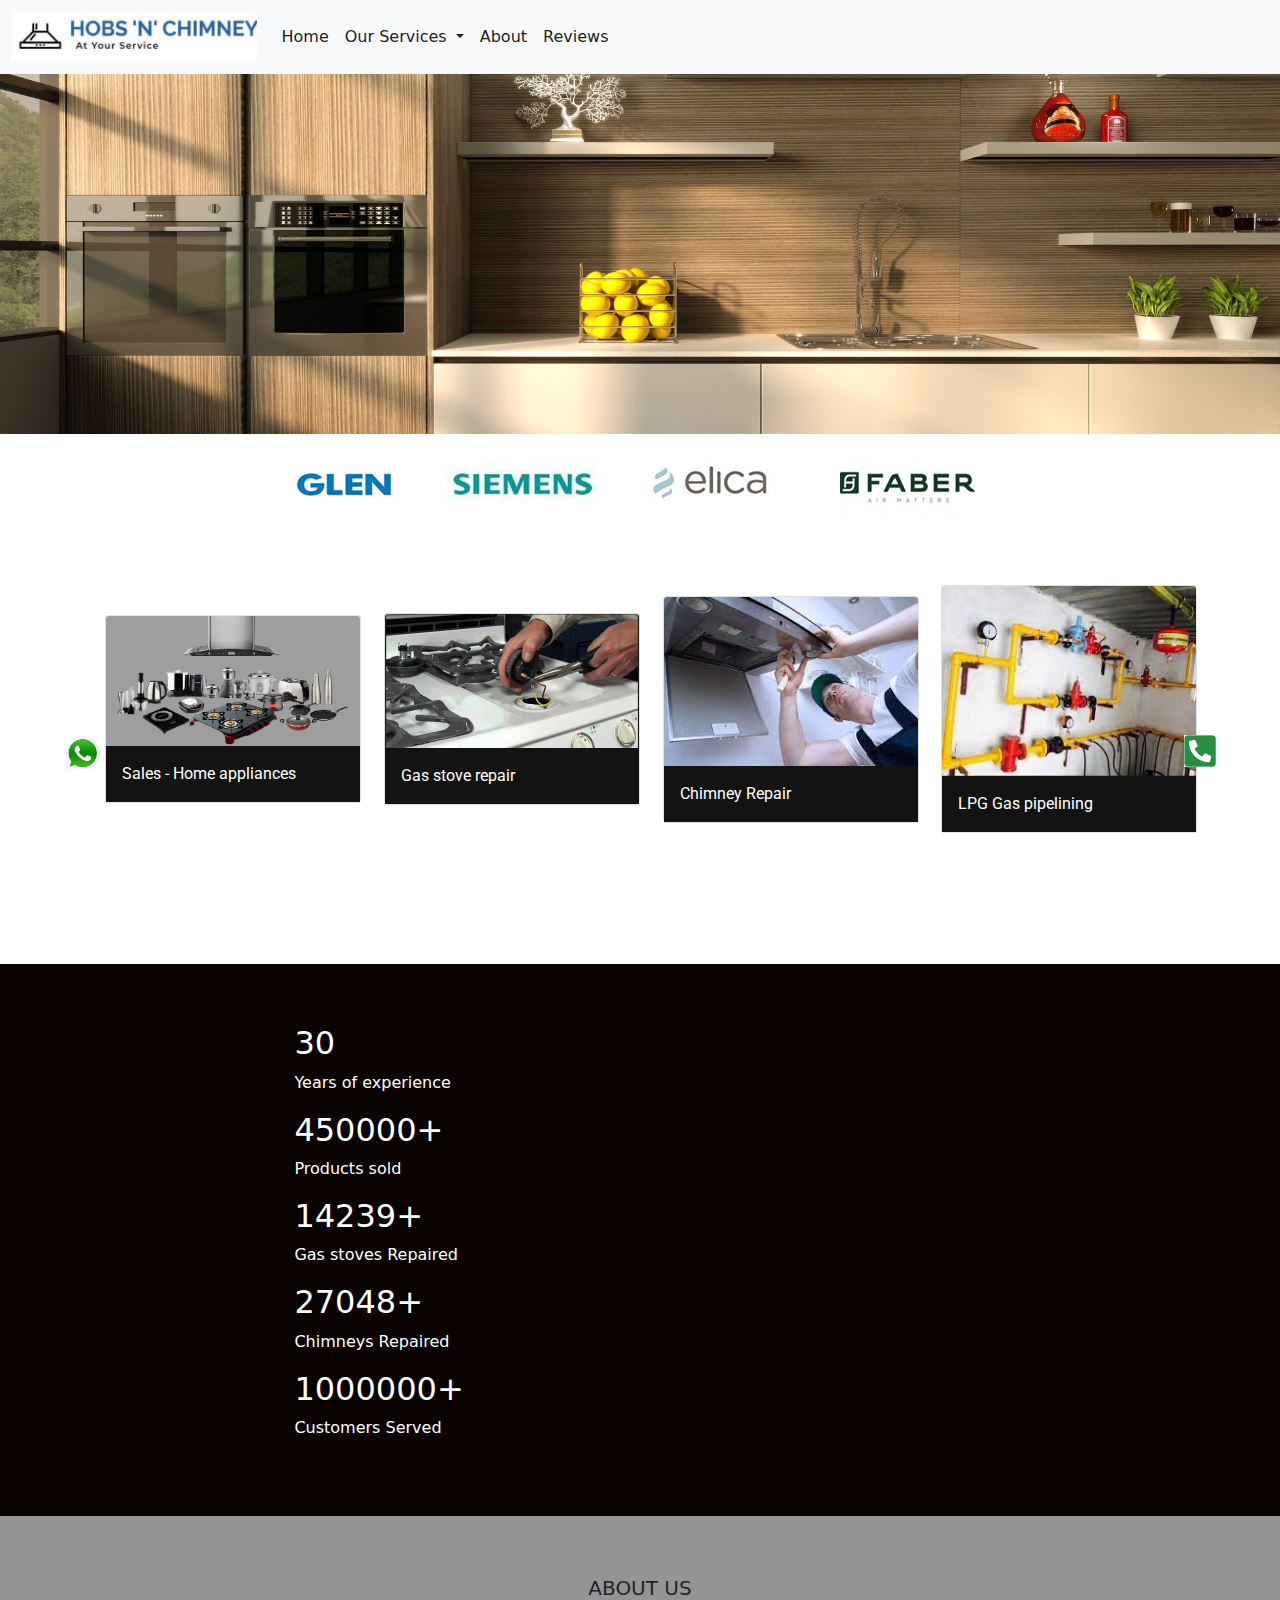
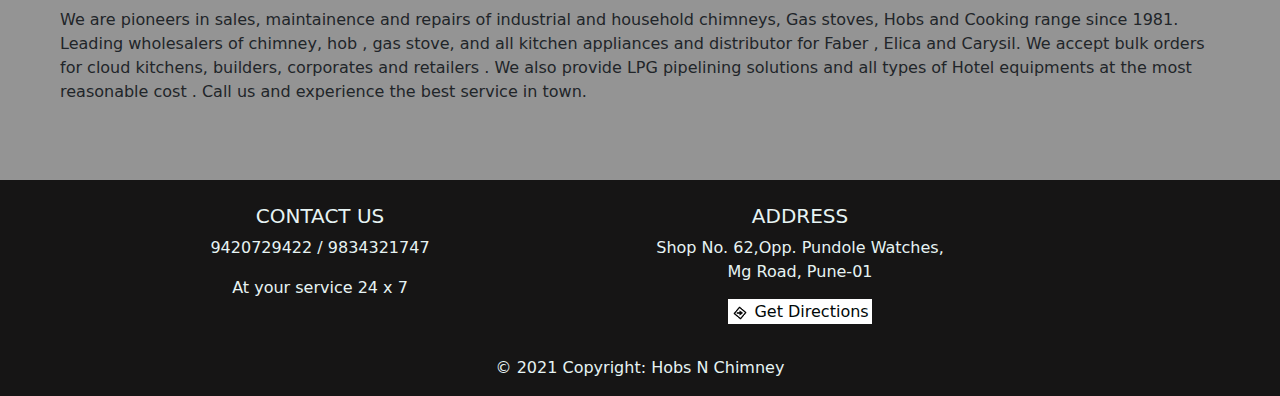
<file: index.html>
<!doctype html>
<html lang="en">

<head>
<title>Hobs N Chimney
</title>
    <!-- Required meta tags -->
    <meta charset="utf-8">
    <meta name="viewport" content="width=device-width, initial-scale=1">
    <link rel="preconnect" href="https://fonts.googleapis.com">
    <link rel="preconnect" href="https://fonts.gstatic.com" crossorigin>
    <link
        href="https://fonts.googleapis.com/css2?family=Merriweather:wght@700&family=Montserrat&family=Roboto&display=swap"
        rel="stylesheet">
    <!-- Bootstrap CSS -->
    <link rel="stylesheet" href='static\style.css?ver=2.2'>
    <link href="https://cdn.jsdelivr.net/npm/bootstrap@5.1.3/dist/css/bootstrap.min.css" rel="stylesheet"
        integrity="sha384-1BmE4kWBq78iYhFldvKuhfTAU6auU8tT94WrHftjDbrCEXSU1oBoqyl2QvZ6jIW3" crossorigin="anonymous">
    <link href="https://cdn.jsdelivr.net/npm/bootstrap@5.1.3/dist/css/bootstrap.min.css" rel="stylesheet"
        integrity="sha384-1BmE4kWBq78iYhFldvKuhfTAU6auU8tT94WrHftjDbrCEXSU1oBoqyl2QvZ6jIW3" crossorigin="anonymous">
    <link href="static\bootstrap.min.css" rel="stylesheet"
        integrity="sha384-wEmeIV1mKuiNpC+IOBjI7aAzPcEZeedi5yW5f2yOq55WWLwNGmvvx4Um1vskeMj0" crossorigin="anonymous">
    <link rel="shortcut icon" href="static\favicon-32x32.png" type="image/x-icon">
    <title>Hobs N Chimney</title>
    <!-- Global site tag (gtag.js) - Google Analytics -->
    <script async src="https://www.googletagmanager.com/gtag/js?id=UA-216951225-1">
    </script>
    <script>
        window.dataLayer = window.dataLayer || [];
        function gtag() { dataLayer.push(arguments); }
        gtag('js', new Date());

        gtag('config', 'UA-216951225-1');
    </script>
</head>

<body>
    <nav class=" navbar-expand-lg navbar-light bg-light navbar ">
        <div class="container-fluid">
            <a class="navbar-brand " href="index.html"> <img src="static\logo.jpeg" height="48px" alt=""></a>
            <button class="navbar-toggler" type="button" data-bs-toggle="collapse"
                data-bs-target="#navbarSupportedContent" aria-controls="navbarSupportedContent" aria-expanded="false"
                aria-label="Toggle navigation">
                <span class="navbar-toggler-icon"></span>
            </button>
            <div class="collapse navbar-collapse" id="navbarSupportedContent">
                <ul class="navbar-nav me-auto mb-2 mb-lg-0">
                    <li class="nav-item">
                        <a class="nav-link active" aria-current="page" href="index.html">Home</a>
                    </li>

                    <li class="nav-item dropdown">
                        <a class="nav-link dropdown-toggle text-dark" href="#" id="navbarDropdown" role="button"
                            data-bs-toggle="dropdown" aria-expanded="false">
                            Our Services
                        </a>
                        <ul class="dropdown-menu" aria-labelledby="navbarDropdown">
                            <li><a class="dropdown-item" href="chimneyrepair.html">Chimney</a></li>
                            <li><a class="dropdown-item" href="gasstoverepair.html">Gas Stove</a></li>
                           
                            <li><a class="dropdown-item" href="pipe.html">Gas Pipelining</a></li>
                            <li>
                                <hr class="dropdown-divider">
                            </li>
                            <li><a class="dropdown-item" href="sales.html">Home appliances</a></li>
                        </ul>
                    </li>
                    <li class="nav-item active">
                        <a class="nav-link active" id="abt" href="#aboutt">About</a>
                    </li>

                    <li class="nav-item active">
                        <a class="nav-link active" id="abt" href="#aboutt">Reviews</a>
                    </li>



                </ul>


            </div>
        </div>
    </nav>


    <div class="img">

    </div>
    <div class="branding">

        <div>
        <img src="static\image_2022-01-14_14-54-17.png" alt=""></div>
    </div>



    <div class="container">

        <div class="card" style="width: 16rem;">
            <a href="sales.html" class="aa">
                <img src="static\appliances.jpg" class="card-img-top" alt="...">
                <div class="card-body cardd">
                    <p class="card-text justify-content-centre fon "> Sales - Home appliances</p>
                </div>
            </a>
        </div>


        <div class="card" style="width: 16rem;">
            <a href="gasstoverepair.html" class="aa">
                <img src="static\stove.png" class="card-img-top" alt="...">
                <div class="card-body cardd">
                    <p class="card-text justify-content-centre fon">Gas stove repair</p>
                </div>
            </a>
        </div>


        <div class="card" style="width: 16rem;">
            <a href="chimneyrepair.html" class="aa">
            <img src="static\chirep.jpeg" class="card-img-top" alt="...">
            <div class="card-body cardd">
                <p class="card-text fon">Chimney Repair</p>
            </div>
            </a>
        </div>


        <div class="card " style="width: 16rem;">
            <a href="pipe.html" class="aa">
                <img src="static\pipe.jpeg" class="card-img-top" alt="...">
                <div class="card-body cardd">
                    <p class="card-text fon">LPG Gas pipelining</p>
                </div>
            </a>
        </div>

    </div>
    <div class="fixed-bottom sticky">
        <div>
            <a href="https://wa.me/%2B919420729422"><img width="37" height="37" src="static/whatsapp.png" alt=""></a>
        </div>
        <div> <a href="tel:9420729422"><img width="32" height="32" src="static/dial.png" alt=""></a>
        </div>
    </div>

    <!-- Optional JavaScript; choose one of the two! -->
    <!-- Footer -->

    <!-- Footer -->
    <!-- Option 1: Bootstrap Bundle with Popper -->
    <script src="https://cdn.jsdelivr.net/npm/bootstrap@5.1.3/dist/js/bootstrap.bundle.min.js"
        integrity="sha384-ka7Sk0Gln4gmtz2MlQnikT1wXgYsOg+OMhuP+IlRH9sENBO0LRn5q+8nbTov4+1p"
        crossorigin="anonymous"></script>

    <!-- Option 2: Separate Popper and Bootstrap JS -->
    <!--
    <script src="https://cdn.jsdelivr.net/npm/@popperjs/core@2.10.2/dist/umd/popper.min.js" integrity="sha384-7+zCNj/IqJ95wo16oMtfsKbZ9ccEh21eOz1HGyDuCQ6wgnyJNSYdrPa03rtR1zdB" crossorigin="anonymous"></script>
    <script src="https://cdn.jsdelivr.net/npm/bootstrap@5.1.3/dist/js/bootstrap.min.js" integrity="sha384-QJHtvGhmr9XOIpI6YVutG+2QOK9T+ZnN4kzFN1RtK3zEFEIsxhlmWl5/YESvpZ13" crossorigin="anonymous"></script>
    -->
    <div class="experience">
        <h2>30</h2>
        <p>Years of experience</p>
        <h2>450000+</h2>
        <p>Products sold</p>
        <h2>14239+</h2>
        <p>Gas stoves Repaired</p>
        <h2>27048+</h2>
        <p>Chimneys Repaired</p>
        <h2>1000000+</h2>
        <p>Customers Served</p>

    </div>
    <div class="about" id="aboutt">
        <h5 class="text-uppercase text-center">About us</h5>
        <p>We are pioneers in sales, maintainence and repairs of industrial and household chimneys, Gas stoves, Hobs and
            Cooking range since 1981. Leading wholesalers of chimney, hob , gas stove, and all kitchen appliances and
            distributor for Faber , Elica and Carysil. We accept bulk orders for cloud kitchens, builders, corporates
            and retailers . We also provide LPG pipelining solutions and all types of Hotel equipments at the
            most reasonable cost . Call us and experience the best service in town.</p>
    </div>

    <footer class="page-footer font-small pt-4">

        <!-- Footer Links -->
        <div class="container-fluid text-center text-md-left">

            <!-- Grid row -->
            <div class="row ">

                <!-- Grid column -->
                <div class="col-md-6 mt-md-0 mt-3">

                    <!-- Content -->
                    <h5 class="text-uppercase light">Contact us</h5>
                    <p>9420729422 / 9834321747</p>
                    <p>At your service 24 x 7</p>

                </div>
                <!-- Grid column -->



                <!-- Grid column -->
                <div class="col-md-3 mb-md-0 mb-3">

                    <!-- Links -->
                    <h5 class="text-uppercase">Address</h5>
                    <p>Shop No. 62,Opp. Pundole Watches, Mg Road, Pune-01</p>
                    <ul class="list-unstyled">
                        <li>
                            <a href="https://www.google.com/maps/dir//CredoNX,+MG+Road,+Camp,+Pune,+Maharashtra/data=!4m6!4m5!1m1!4e2!1m2!1m1!1s0x3bc2c048ea663a97:0xab9d82b2119c4630?sa=X&ved=2ahUKEwjDpqn2oaX1AhVTgdgFHYoADhUQ9Rd6BAgNEAQ"
                                class="direction"><img width="18" height="18" src="static\images.png" alt=""> Get
                                Directions</a>
                        </li>


                </div>
                <!-- Grid column -->

                <!-- Grid column -->

                <!-- Grid column -->

            </div>
            <!-- Grid row -->

        </div>
        <!-- Footer Links -->

        <!-- Copyright -->
        <div class="footer-copyright text-center py-3">© 2021 Copyright: Hobs N Chimney

        </div>
        <!-- Copyright -->

    </footer>
</body>

</html>
</file>
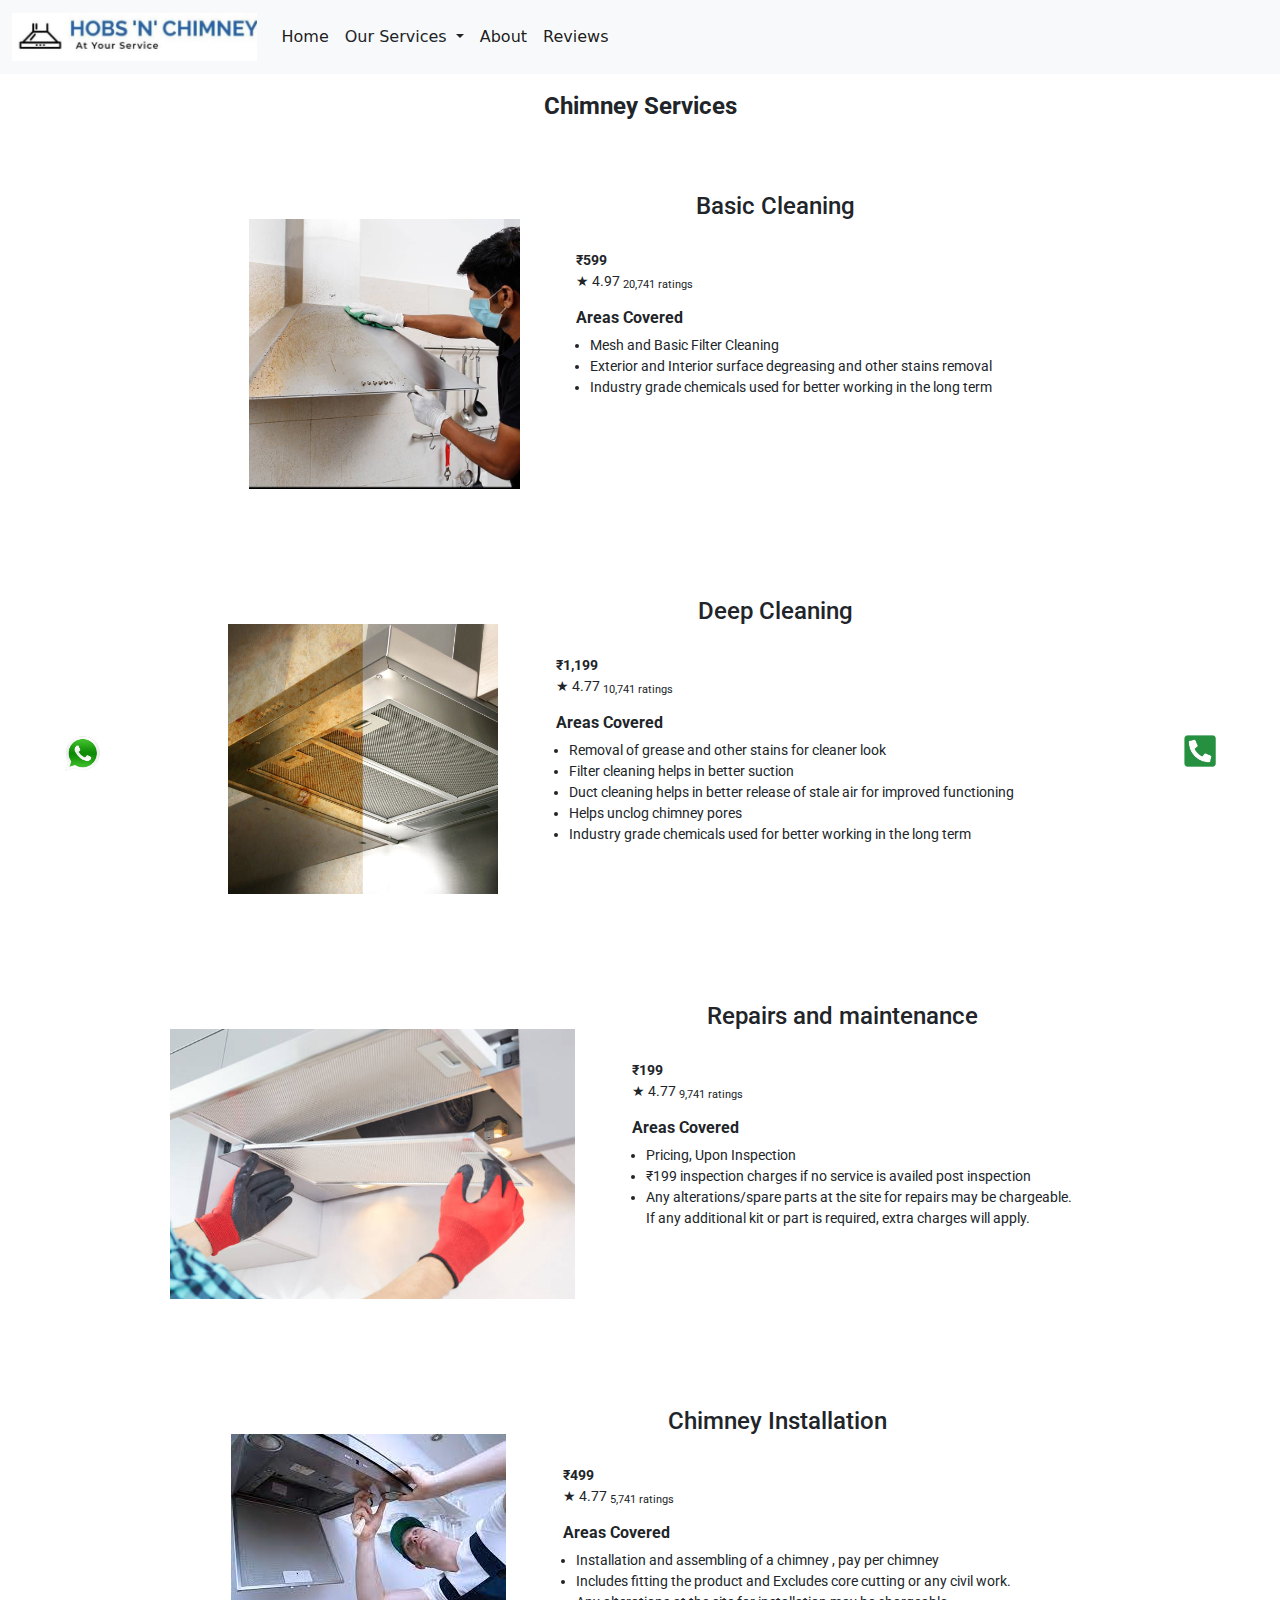
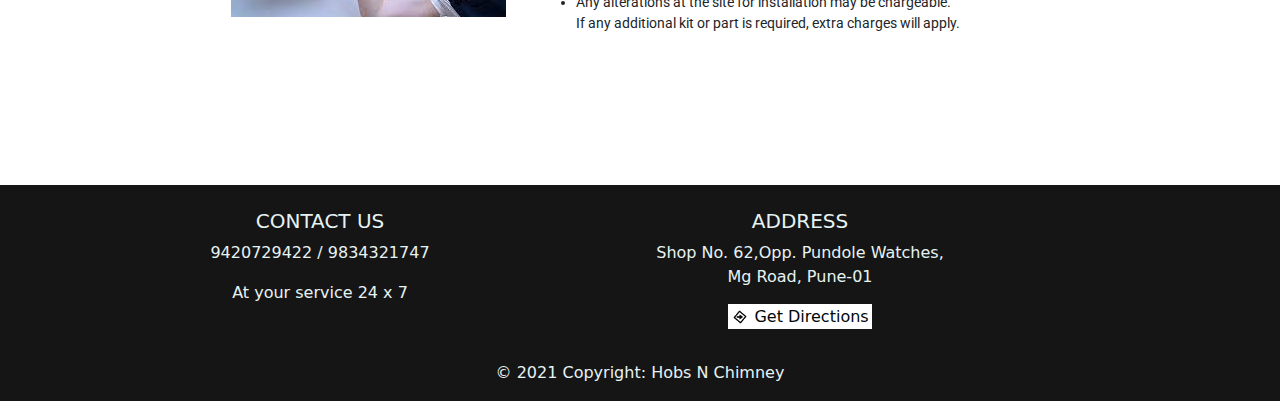
<file: chimneyrepair.html>
<!doctype html>
<html lang="en">

<head>

    <!-- Required meta tags -->
    <meta charset="utf-8">
    <meta name="viewport" content="width=device-width, initial-scale=1">
    <link rel="preconnect" href="https://fonts.googleapis.com">
    <link rel="preconnect" href="https://fonts.gstatic.com" crossorigin>
    <link
        href="https://fonts.googleapis.com/css2?family=Merriweather:wght@700&family=Montserrat&family=Roboto&display=swap"
        rel="stylesheet">
    <!-- Bootstrap CSS -->
    <link rel="stylesheet" href='static\style.css?ver=2.2'>
    <link href="https://cdn.jsdelivr.net/npm/bootstrap@5.1.3/dist/css/bootstrap.min.css" rel="stylesheet"
        integrity="sha384-1BmE4kWBq78iYhFldvKuhfTAU6auU8tT94WrHftjDbrCEXSU1oBoqyl2QvZ6jIW3" crossorigin="anonymous">
    <link href="https://cdn.jsdelivr.net/npm/bootstrap@5.1.3/dist/css/bootstrap.min.css" rel="stylesheet"
        integrity="sha384-1BmE4kWBq78iYhFldvKuhfTAU6auU8tT94WrHftjDbrCEXSU1oBoqyl2QvZ6jIW3" crossorigin="anonymous">
    <link href="static\bootstrap.min.css" rel="stylesheet"
        integrity="sha384-wEmeIV1mKuiNpC+IOBjI7aAzPcEZeedi5yW5f2yOq55WWLwNGmvvx4Um1vskeMj0" crossorigin="anonymous">
    <link rel="shortcut icon" href="static\favicon-32x32.png" type="image/x-icon">
    <title>Hobs N Chimney</title>
    <!-- Global site tag (gtag.js) - Google Analytics -->
    <script async src="https://www.googletagmanager.com/gtag/js?id=UA-216951225-1">
    </script>
    <script>
        window.dataLayer = window.dataLayer || [];
        function gtag() { dataLayer.push(arguments); }
        gtag('js', new Date());

        gtag('config', 'UA-216951225-1');
    </script>
</head>

<body>
    <nav class=" navbar-expand-lg navbar-light bg-light navbar ">
        <div class="container-fluid">
            <a class="navbar-brand " href="index.html"> <img src="static\logo.jpeg" height="48px" alt=""></a>
            <button class="navbar-toggler" type="button" data-bs-toggle="collapse"
                data-bs-target="#navbarSupportedContent" aria-controls="navbarSupportedContent" aria-expanded="false"
                aria-label="Toggle navigation">
                <span class="navbar-toggler-icon"></span>
            </button>
            <div class="collapse navbar-collapse" id="navbarSupportedContent">
                <ul class="navbar-nav me-auto mb-2 mb-lg-0">
                    <li class="nav-item">
                        <a class="nav-link active" aria-current="page" href="index.html">Home</a>
                    </li>

                    <li class="nav-item dropdown">
                        <a class="nav-link dropdown-toggle text-dark" href="#" id="navbarDropdown" role="button"
                            data-bs-toggle="dropdown" aria-expanded="false">
                            Our Services
                        </a>
                        <ul class="dropdown-menu" aria-labelledby="navbarDropdown">
                            <li><a class="dropdown-item" href="chimneyrepair.html">Chimney</a></li>
                            <li><a class="dropdown-item" href="gasstoverepair.html">Gas Stove</a></li>
                           
                            <li><a class="dropdown-item" href="pipe.html">Gas Pipelining</a></li>
                            <li>
                                <hr class="dropdown-divider">
                            </li>
                            <li><a class="dropdown-item" href="sales.html">Home appliances</a></li>
                        </ul>
                    </li>
                    <li class="nav-item active">
                        <a class="nav-link active" id="abt" href="#aboutt">About</a>
                    </li>

                    <li class="nav-item active">
                        <a class="nav-link active" id="abt" href="#aboutt">Reviews</a>
                    </li>



                </ul>


            </div>
        </div>
    </nav>
    <h4 class="text-center titles"> <b> Chimney Services</b></h4>
    <div class="bigbox">

        <div class="box">
            <div class="iimg">
                <img src="static\basic cleaning.jpeg" alt="">
            </div>
            <div class="textt">
                
                <h4 class="text-center ">Basic Cleaning</h4>
                <br>
                <span style="padding-left: 4%;"><b>₹599</b> </span>
                <p style="padding-left: 4%;">&#9733; 4.97 <sub>20,741 ratings</sub></p>

                

                <h6 style="padding-left: 4%;"><b> Areas Covered</b></h6>
                <ul>
                    <li>Mesh and Basic Filter Cleaning</li>
                    <li>Exterior and Interior surface degreasing and other stains removal</li>

                    <li>Industry grade chemicals used for better working in the long term</li>
                </ul>


            </div>

        </div>
        <div class="box">
            <div class="iimg">
                <img src="static/deepcleaning.jpeg" alt="">
            </div>
            <div class="textt">
                <h4 class="text-center ">Deep Cleaning</h4>
            <br>
                <span style="padding-left: 4%;"><b>₹1,199</b> </span>
                <p style="padding-left: 4%;">&#9733; 4.77 <sub>10,741 ratings</sub></p>
                <h6 style="padding-left: 4%;"><b> Areas Covered</b></h6>
                <ul>
                    <li>Removal of grease and other stains for cleaner look</li>
                    <li>Filter cleaning helps in better suction</li>
                    <li>Duct cleaning helps in better release of stale air for improved functioning</li>
                    <li>Helps unclog chimney pores</li>
                    <li>Industry grade chemicals used for better working in the long term</li>
                </ul>


            </div>

        </div>
        <div class="box">
            <div class="iimg">
                <img src="static/repair.jpg" alt="">
            </div>
            <div class="textt">
                <h4 class="text-center ">Repairs and maintenance</h4>
                
                <br>
                <span style="padding-left: 4%;"><b>₹199</b> </span>
                <p style="padding-left: 4%;">&#9733; 4.77 <sub>9,741 ratings</sub></p>
                <h6 style="padding-left: 4%;"><b> Areas Covered</b></h6>
                <ul>
                    <li>Pricing, Upon Inspection</li>
                    <li>₹199 inspection charges if no service is availed post inspection</li>
                    <li>Any alterations/spare parts at the site for repairs may be chargeable. <br> If any additional kit or part is
                        required, extra charges will apply.</li>
                </ul>


            </div>

        </div>
        <div class="box">
            <div class="iimg">
                <img src="static/chirep.jpeg" alt="">
            </div>
            <div class="textt">
                <h4 class="text-center ">Chimney Installation</h4>
                
                <br>
                <span style="padding-left: 4%;"><b>₹499</b> </span>
                <p style="padding-left: 4%;">&#9733; 4.77 <sub>5,741 ratings</sub></p>
                <h6 style="padding-left: 4%;"><b> Areas Covered</b></h6>
                <ul>
                    <li>Installation and assembling of a chimney , pay per chimney</li>
                    <li>Includes fitting the product and Excludes core cutting or any civil work. </li>
                    <li>Any alterations at the site for installation may be chargeable. <br> If any additional kit or part is
                        required, extra charges will apply.</li>
                </ul>


            </div>

        </div>

    </div>






    <div class="fixed-bottom sticky">
        <div>
            <a href="https://wa.me/%2B919420729422"><img width="37" height="37" src="static/whatsapp.png" alt=""></a>
        </div>
        <div> <a href="tel:9420729422"><img width="32" height="32" src="static/dial.png" alt=""></a>
        </div>
    </div>

    <!-- Optional JavaScript; choose one of the two! -->
    <!-- Footer -->

    <!-- Footer -->
    <!-- Option 1: Bootstrap Bundle with Popper -->
    <script src="https://cdn.jsdelivr.net/npm/bootstrap@5.1.3/dist/js/bootstrap.bundle.min.js"
        integrity="sha384-ka7Sk0Gln4gmtz2MlQnikT1wXgYsOg+OMhuP+IlRH9sENBO0LRn5q+8nbTov4+1p"
        crossorigin="anonymous"></script>

    <!-- Option 2: Separate Popper and Bootstrap JS -->
    <!--
    <script src="https://cdn.jsdelivr.net/npm/@popperjs/core@2.10.2/dist/umd/popper.min.js" integrity="sha384-7+zCNj/IqJ95wo16oMtfsKbZ9ccEh21eOz1HGyDuCQ6wgnyJNSYdrPa03rtR1zdB" crossorigin="anonymous"></script>
    <script src="https://cdn.jsdelivr.net/npm/bootstrap@5.1.3/dist/js/bootstrap.min.js" integrity="sha384-QJHtvGhmr9XOIpI6YVutG+2QOK9T+ZnN4kzFN1RtK3zEFEIsxhlmWl5/YESvpZ13" crossorigin="anonymous"></script>
    -->


    <footer class="page-footer font-small pt-4">

        <!-- Footer Links -->
        <div class="container-fluid text-center text-md-left">

            <!-- Grid row -->
            <div class="row ">

                <!-- Grid column -->
                <div class="col-md-6 mt-md-0 mt-3">

                    <!-- Content -->
                    <h5 class="text-uppercase light">Contact us</h5>
                    <p>9420729422 / 9834321747</p>
                    <p>At your service 24 x 7</p>

                </div>
                <!-- Grid column -->



                <!-- Grid column -->
                <div class="col-md-3 mb-md-0 mb-3">

                    <!-- Links -->
                    <h5 class="text-uppercase">Address</h5>
                    <p>Shop No. 62,Opp. Pundole Watches, Mg Road, Pune-01</p>
                    <ul class="list-unstyled">
                        <li>
                            <a href="https://www.google.com/maps/dir//CredoNX,+MG+Road,+Camp,+Pune,+Maharashtra/data=!4m6!4m5!1m1!4e2!1m2!1m1!1s0x3bc2c048ea663a97:0xab9d82b2119c4630?sa=X&ved=2ahUKEwjDpqn2oaX1AhVTgdgFHYoADhUQ9Rd6BAgNEAQ"
                                class="direction"><img width="18" height="18" src="static\images.png" alt=""> Get
                                Directions</a>
                        </li>


                </div>
                <!-- Grid column -->

                <!-- Grid column -->

                <!-- Grid column -->

            </div>
            <!-- Grid row -->

        </div>
        <!-- Footer Links -->

        <!-- Copyright -->
        <div class="footer-copyright text-center py-3">© 2021 Copyright: Hobs N Chimney

        </div>
        <!-- Copyright -->

    </footer>
</body>

</html>
</file>
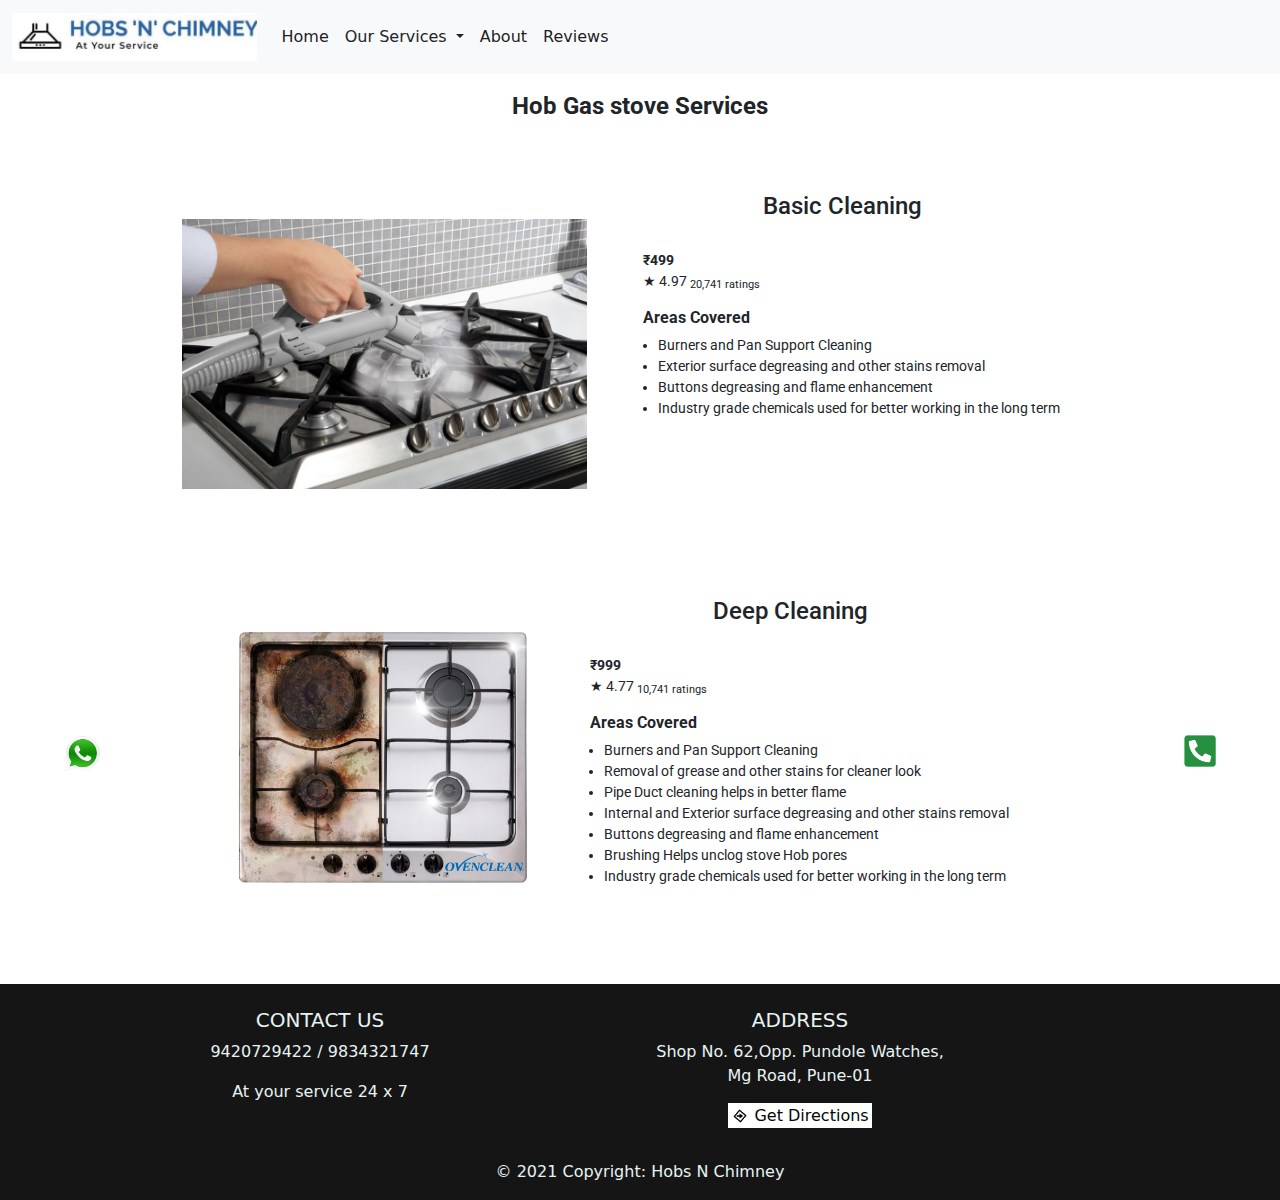
<file: gasstoverepair.html>
<!doctype html>
<html lang="en">

<head>

    <!-- Required meta tags -->
    <meta charset="utf-8">
    <meta name="viewport" content="width=device-width, initial-scale=1">
    <link rel="preconnect" href="https://fonts.googleapis.com">
    <link rel="preconnect" href="https://fonts.gstatic.com" crossorigin>
    <link
        href="https://fonts.googleapis.com/css2?family=Merriweather:wght@700&family=Montserrat&family=Roboto&display=swap"
        rel="stylesheet">
    <!-- Bootstrap CSS -->
    <link rel="stylesheet" href='static\style.css?ver=2.2'>
    <link href="https://cdn.jsdelivr.net/npm/bootstrap@5.1.3/dist/css/bootstrap.min.css" rel="stylesheet"
        integrity="sha384-1BmE4kWBq78iYhFldvKuhfTAU6auU8tT94WrHftjDbrCEXSU1oBoqyl2QvZ6jIW3" crossorigin="anonymous">
    <link href="https://cdn.jsdelivr.net/npm/bootstrap@5.1.3/dist/css/bootstrap.min.css" rel="stylesheet"
        integrity="sha384-1BmE4kWBq78iYhFldvKuhfTAU6auU8tT94WrHftjDbrCEXSU1oBoqyl2QvZ6jIW3" crossorigin="anonymous">
    <link href="static\bootstrap.min.css" rel="stylesheet"
        integrity="sha384-wEmeIV1mKuiNpC+IOBjI7aAzPcEZeedi5yW5f2yOq55WWLwNGmvvx4Um1vskeMj0" crossorigin="anonymous">
    <link rel="shortcut icon" href="static\favicon-32x32.png" type="image/x-icon">
    <title>Hobs N Chimney</title>
    <!-- Global site tag (gtag.js) - Google Analytics -->
    <script async src="https://www.googletagmanager.com/gtag/js?id=UA-216951225-1">
    </script>
    <script>
        window.dataLayer = window.dataLayer || [];
        function gtag() { dataLayer.push(arguments); }
        gtag('js', new Date());

        gtag('config', 'UA-216951225-1');
    </script>
</head>

<body>

    <nav class=" navbar-expand-lg navbar-light bg-light navbar ">
        <div class="container-fluid">
            <a class="navbar-brand " href="index.html"> <img src="static\logo.jpeg" height="48px" alt=""></a>
            <button class="navbar-toggler" type="button" data-bs-toggle="collapse"
                data-bs-target="#navbarSupportedContent" aria-controls="navbarSupportedContent" aria-expanded="false"
                aria-label="Toggle navigation">
                <span class="navbar-toggler-icon"></span>
            </button>
            <div class="collapse navbar-collapse" id="navbarSupportedContent">
                <ul class="navbar-nav me-auto mb-2 mb-lg-0">
                    <li class="nav-item">
                        <a class="nav-link active" aria-current="page" href="index.html">Home</a>
                    </li>

                    <li class="nav-item dropdown">
                        <a class="nav-link dropdown-toggle text-dark" href="#" id="navbarDropdown" role="button"
                            data-bs-toggle="dropdown" aria-expanded="false">
                            Our Services
                        </a>
                        <ul class="dropdown-menu" aria-labelledby="navbarDropdown">
                            <li><a class="dropdown-item" href="chimneyrepair.html">Chimney</a></li>
                            <li><a class="dropdown-item" href="gasstoverepair.html">Hob/Gas Stove</a></li>
                            <li><a class="dropdown-item" href="sales.html">Sales</a></li>
                            <li><a class="dropdown-item" href="pipe.html">Gas Pipelining</a></li>
                            <li>
                                <hr class="dropdown-divider">
                            </li>
                            <li><a class="dropdown-item" href="sales.html">Home appliances</a></li>
                        </ul>
                    </li>
                    <li class="nav-item active">
                        <a class="nav-link active" id="abt" href="#aboutt">About</a>
                    </li>

                    <li class="nav-item active">
                        <a class="nav-link active" id="abt" href="#aboutt">Reviews</a>
                    </li>



                </ul>


            </div>
        </div>
    </nav>
    <h4 class="text-center titles"> <b> Hob Gas stove Services</b></h4>
    <div class="bigbox">

        <div class="box">
            <div class="iimg">
                <img src="static\stovebasic.jpg" alt="">
            </div>
            <div class="textt">

                <h4 class="text-center ">Basic Cleaning</h4>
                <br>
                <span style="padding-left: 4%;"><b>₹499</b> </span>
                <p style="padding-left: 4%;">&#9733; 4.97 <sub>20,741 ratings</sub></p>



                <h6 style="padding-left: 4%;"><b> Areas Covered</b></h6>
                <ul>
                    <li>Burners and Pan Support Cleaning </li>
                    <li>Exterior surface degreasing and other stains removal</li>
                    <li>Buttons degreasing and flame enhancement </li>
                    <li>Industry grade chemicals used for better working in the long term</li>
                </ul>


            </div>

        </div>
        <div class="box">
            <div class="iimg">
                <img src="static/stovedeep.png" alt="">
            </div>
            <div class="textt">
                <h4 class="text-center "> Deep Cleaning</h4>
                <br>
                <span style="padding-left: 4%;"><b>₹999</b> </span>
                <p style="padding-left: 4%;">&#9733; 4.77 <sub>10,741 ratings</sub></p>
                <h6 style="padding-left: 4%;"><b> Areas Covered</b></h6>
                <ul>
                    <li>Burners and Pan Support Cleaning </li>
                    <li>Removal of grease and other stains for cleaner look</li>
                    <li>Pipe Duct cleaning helps in better flame</li>
                    <li>Internal and Exterior surface degreasing and other stains removal</li>
                    <li>Buttons degreasing and flame enhancement </li>
                    <li>Brushing Helps unclog stove Hob pores</li>
                    <li>Industry grade chemicals used for better working in the long term</li>
                </ul>


            </div>

        </div>

    </div>






    <div class="fixed-bottom sticky">
        <div>
            <a href="https://wa.me/%2B919420729422"><img width="37" height="37" src="static/whatsapp.png" alt=""></a>
        </div>
        <div> <a href="tel:9420729422"><img width="32" height="32" src="static/dial.png" alt=""></a>
        </div>
    </div>

    <!-- Optional JavaScript; choose one of the two! -->
    <!-- Footer -->

    <!-- Footer -->
    <!-- Option 1: Bootstrap Bundle with Popper -->
    <script src="https://cdn.jsdelivr.net/npm/bootstrap@5.1.3/dist/js/bootstrap.bundle.min.js"
        integrity="sha384-ka7Sk0Gln4gmtz2MlQnikT1wXgYsOg+OMhuP+IlRH9sENBO0LRn5q+8nbTov4+1p"
        crossorigin="anonymous"></script>

    <!-- Option 2: Separate Popper and Bootstrap JS -->
    <!--
    <script src="https://cdn.jsdelivr.net/npm/@popperjs/core@2.10.2/dist/umd/popper.min.js" integrity="sha384-7+zCNj/IqJ95wo16oMtfsKbZ9ccEh21eOz1HGyDuCQ6wgnyJNSYdrPa03rtR1zdB" crossorigin="anonymous"></script>
    <script src="https://cdn.jsdelivr.net/npm/bootstrap@5.1.3/dist/js/bootstrap.min.js" integrity="sha384-QJHtvGhmr9XOIpI6YVutG+2QOK9T+ZnN4kzFN1RtK3zEFEIsxhlmWl5/YESvpZ13" crossorigin="anonymous"></script>
    -->


    <footer class="page-footer font-small pt-4">

        <!-- Footer Links -->
        <div class="container-fluid text-center text-md-left">

            <!-- Grid row -->
            <div class="row ">

                <!-- Grid column -->
                <div class="col-md-6 mt-md-0 mt-3">

                    <!-- Content -->
                    <h5 class="text-uppercase light">Contact us</h5>
                    <p>9420729422 / 9834321747</p>
                    <p>At your service 24 x 7</p>

                </div>
                <!-- Grid column -->



                <!-- Grid column -->
                <div class="col-md-3 mb-md-0 mb-3">

                    <!-- Links -->
                    <h5 class="text-uppercase">Address</h5>
                    <p>Shop No. 62,Opp. Pundole Watches, Mg Road, Pune-01</p>
                    <ul class="list-unstyled">
                        <li>
                            <a href="https://www.google.com/maps/dir//CredoNX,+MG+Road,+Camp,+Pune,+Maharashtra/data=!4m6!4m5!1m1!4e2!1m2!1m1!1s0x3bc2c048ea663a97:0xab9d82b2119c4630?sa=X&ved=2ahUKEwjDpqn2oaX1AhVTgdgFHYoADhUQ9Rd6BAgNEAQ"
                                class="direction"><img width="18" height="18" src="static\images.png" alt=""> Get
                                Directions</a>
                        </li>


                </div>
                <!-- Grid column -->

                <!-- Grid column -->

                <!-- Grid column -->

            </div>
            <!-- Grid row -->

        </div>
        <!-- Footer Links -->

        <!-- Copyright -->
        <div class="footer-copyright text-center py-3">© 2021 Copyright: Hobs N Chimney

        </div>
        <!-- Copyright -->

    </footer>
</body>

</html>
</file>
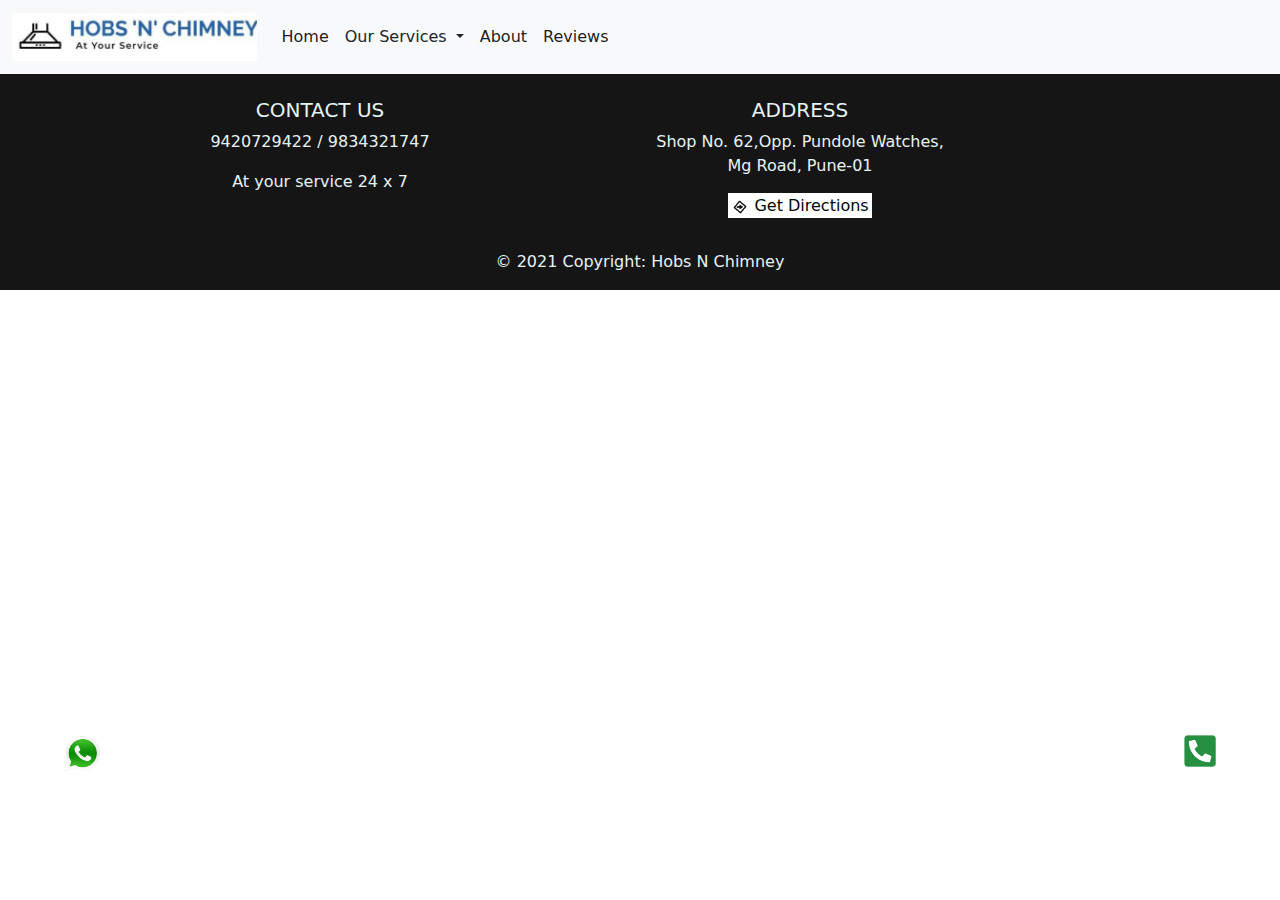
<file: pipe.html>
<!doctype html>
<html lang="en">

<head>

    <!-- Required meta tags -->
    <meta charset="utf-8">
    <meta name="viewport" content="width=device-width, initial-scale=1">
    <link rel="preconnect" href="https://fonts.googleapis.com">
    <link rel="preconnect" href="https://fonts.gstatic.com" crossorigin>
    <link
        href="https://fonts.googleapis.com/css2?family=Merriweather:wght@700&family=Montserrat&family=Roboto&display=swap"
        rel="stylesheet">
    <!-- Bootstrap CSS -->
    <link rel="stylesheet" href='static\style.css?ver=2.2'>
    <link href="https://cdn.jsdelivr.net/npm/bootstrap@5.1.3/dist/css/bootstrap.min.css" rel="stylesheet"
        integrity="sha384-1BmE4kWBq78iYhFldvKuhfTAU6auU8tT94WrHftjDbrCEXSU1oBoqyl2QvZ6jIW3" crossorigin="anonymous">
    <link href="https://cdn.jsdelivr.net/npm/bootstrap@5.1.3/dist/css/bootstrap.min.css" rel="stylesheet"
        integrity="sha384-1BmE4kWBq78iYhFldvKuhfTAU6auU8tT94WrHftjDbrCEXSU1oBoqyl2QvZ6jIW3" crossorigin="anonymous">
    <link href="static\bootstrap.min.css" rel="stylesheet"
        integrity="sha384-wEmeIV1mKuiNpC+IOBjI7aAzPcEZeedi5yW5f2yOq55WWLwNGmvvx4Um1vskeMj0" crossorigin="anonymous">
        <link rel="shortcut icon" href="static\favicon-32x32.png" type="image/x-icon">
    <title>Hobs N Chimney</title>
    <!-- Global site tag (gtag.js) - Google Analytics -->
<script async src="https://www.googletagmanager.com/gtag/js?id=UA-216951225-1">
</script>
<script>
  window.dataLayer = window.dataLayer || [];
  function gtag(){dataLayer.push(arguments);}
  gtag('js', new Date());

  gtag('config', 'UA-216951225-1');
</script>
</head>
<body>
    <nav class=" navbar-expand-lg navbar-light bg-light navbar ">
        <div class="container-fluid">
            <a class="navbar-brand " href="http://192.168.29.2:5500/Dev-Cpp/c%20programing/index.html#"> <img
                    src="static\logo.jpeg" height="48px" alt=""></a>
            <button class="navbar-toggler" type="button" data-bs-toggle="collapse"
                data-bs-target="#navbarSupportedContent" aria-controls="navbarSupportedContent" aria-expanded="false"
                aria-label="Toggle navigation">
                <span class="navbar-toggler-icon"></span>
            </button>
            <div class="collapse navbar-collapse" id="navbarSupportedContent">
                <ul class="navbar-nav me-auto mb-2 mb-lg-0">
                    <li class="nav-item">
                        <a class="nav-link active" aria-current="page" href="index.html">Home</a>
                    </li>

                    <li class="nav-item dropdown">
                        <a class="nav-link dropdown-toggle text-dark" href="#" id="navbarDropdown" role="button"
                            data-bs-toggle="dropdown" aria-expanded="false">
                            Our Services
                        </a>
                        <ul class="dropdown-menu" aria-labelledby="navbarDropdown">
                            <li><a class="dropdown-item" href="chimneyrepair.html">Chimney</a></li>
                            <li><a class="dropdown-item" href="#">Gas Stove</a></li>
                            <li><a class="dropdown-item" href="#">Hob</a></li>
                            <li><a class="dropdown-item" href="#">Gas Pipelining</a></li>
                            <li>
                                <hr class="dropdown-divider">
                            </li>
                            <li><a class="dropdown-item" href="#">Home appliances</a></li>
                        </ul>
                    </li>
                    <li class="nav-item active">
                        <a class="nav-link active" id="abt" href="#aboutt">About</a>
                    </li>

                    <li class="nav-item active">
                        <a class="nav-link active" id="abt" href="#aboutt">Reviews</a>
                    </li>



                </ul>


            </div>
        </div>
    </nav>




    




    
   
    <div class="fixed-bottom sticky">
        <div>
            <a href="https://wa.me/%2B919420729422"><img width="37" height="37" src="static/whatsapp.png" alt=""></a>
        </div>
        <div> <a href="tel:9420729422"><img width="32" height="32" src="static/dial.png" alt=""></a>
        </div>
    </div>

    <!-- Optional JavaScript; choose one of the two! -->
    <!-- Footer -->

    <!-- Footer -->
    <!-- Option 1: Bootstrap Bundle with Popper -->
    <script src="https://cdn.jsdelivr.net/npm/bootstrap@5.1.3/dist/js/bootstrap.bundle.min.js"
        integrity="sha384-ka7Sk0Gln4gmtz2MlQnikT1wXgYsOg+OMhuP+IlRH9sENBO0LRn5q+8nbTov4+1p"
        crossorigin="anonymous"></script>

    <!-- Option 2: Separate Popper and Bootstrap JS -->
    <!--
    <script src="https://cdn.jsdelivr.net/npm/@popperjs/core@2.10.2/dist/umd/popper.min.js" integrity="sha384-7+zCNj/IqJ95wo16oMtfsKbZ9ccEh21eOz1HGyDuCQ6wgnyJNSYdrPa03rtR1zdB" crossorigin="anonymous"></script>
    <script src="https://cdn.jsdelivr.net/npm/bootstrap@5.1.3/dist/js/bootstrap.min.js" integrity="sha384-QJHtvGhmr9XOIpI6YVutG+2QOK9T+ZnN4kzFN1RtK3zEFEIsxhlmWl5/YESvpZ13" crossorigin="anonymous"></script>
    -->
    

    <footer class="page-footer font-small pt-4">

        <!-- Footer Links -->
        <div class="container-fluid text-center text-md-left">

            <!-- Grid row -->
            <div class="row ">

                <!-- Grid column -->
                <div class="col-md-6 mt-md-0 mt-3">

                    <!-- Content -->
                    <h5 class="text-uppercase light">Contact us</h5>
                    <p>9420729422 / 9834321747</p>
                    <p>At your service 24 x 7</p>

                </div>
                <!-- Grid column -->



                <!-- Grid column -->
                <div class="col-md-3 mb-md-0 mb-3">

                    <!-- Links -->
                    <h5 class="text-uppercase">Address</h5>
                    <p>Shop No. 62,Opp. Pundole Watches, Mg Road, Pune-01</p>
                    <ul class="list-unstyled">
                        <li>
                            <a href="https://www.google.com/maps/dir//CredoNX,+MG+Road,+Camp,+Pune,+Maharashtra/data=!4m6!4m5!1m1!4e2!1m2!1m1!1s0x3bc2c048ea663a97:0xab9d82b2119c4630?sa=X&ved=2ahUKEwjDpqn2oaX1AhVTgdgFHYoADhUQ9Rd6BAgNEAQ"
                                class="direction"><img width="18" height="18" src="static\images.png" alt=""> Get
                                Directions</a>
                        </li>


                </div>
                <!-- Grid column -->

                <!-- Grid column -->

                <!-- Grid column -->

            </div>
            <!-- Grid row -->

        </div>
        <!-- Footer Links -->

        <!-- Copyright -->
        <div class="footer-copyright text-center py-3">© 2021 Copyright: Hobs N Chimney

        </div>
        <!-- Copyright -->

    </footer>
</body>

</html>
</file>
